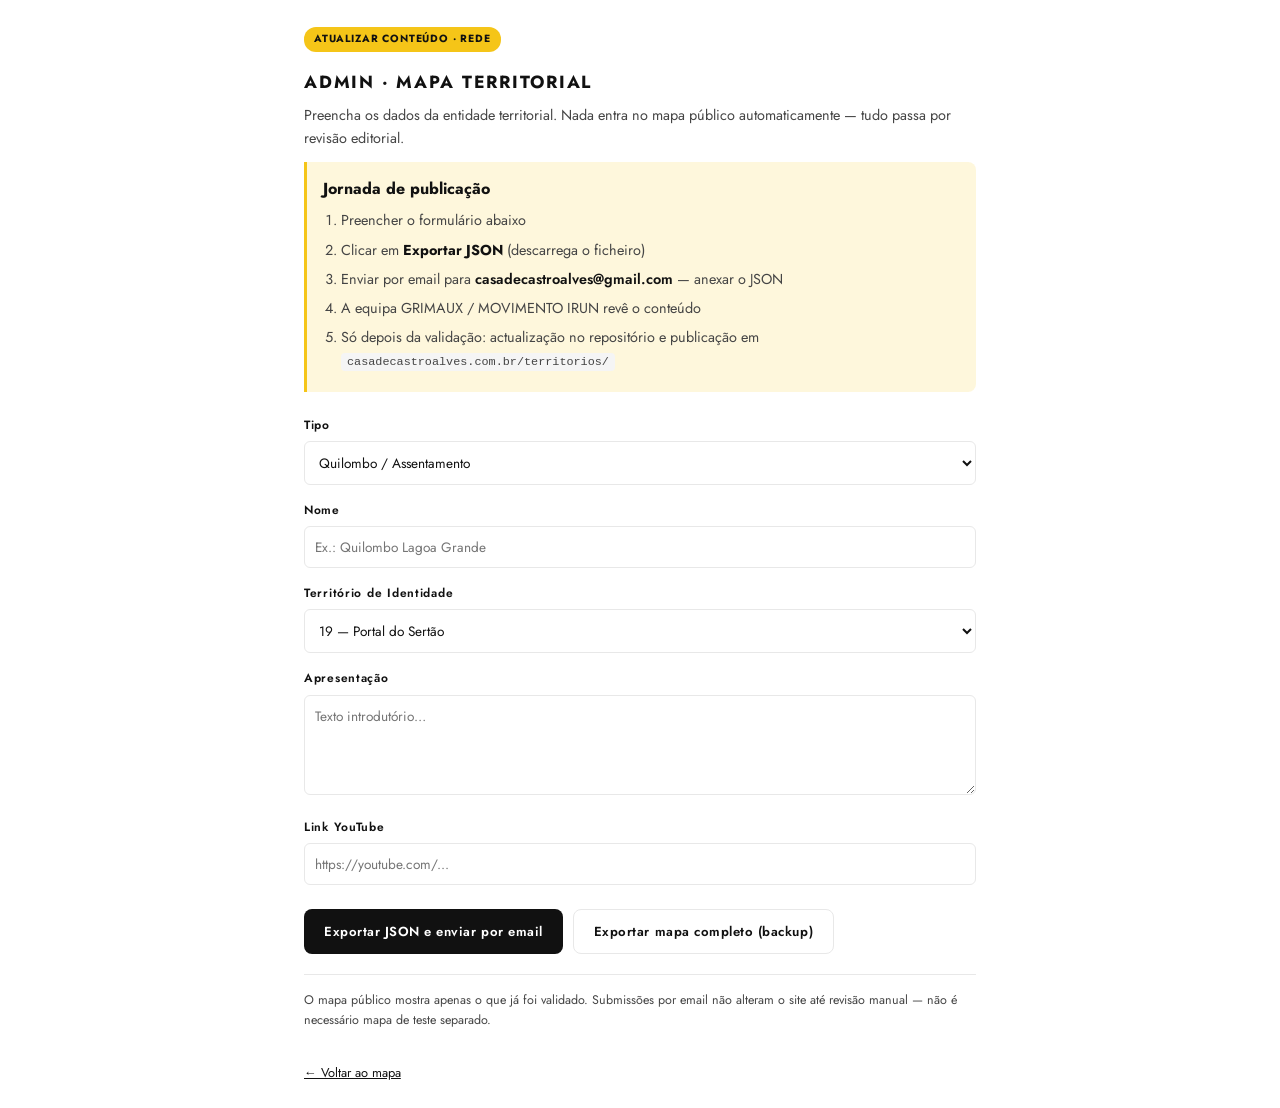
<file: admin/index.html>
<!DOCTYPE html>
<html lang="pt-BR">
<head>
  <meta charset="UTF-8">
  <meta name="viewport" content="width=device-width, initial-scale=1.0">
  <title>Admin — Mapa Territorial MOVIMENTO IRUN</title>
  <link href="https://fonts.googleapis.com/css2?family=Jost:wght@400;600&display=swap" rel="stylesheet">
  <style>
    :root { --bg:#fff; --text:#111; --muted:#454545; --border:#e8e8e8; --yellow:#f5c518; --yellow-dim:rgba(245,197,24,0.15); }
    * { box-sizing: border-box; margin: 0; padding: 0; }
    body { font-family: Jost, sans-serif; background: var(--bg); color: var(--text); padding: 24px; max-width: 720px; margin: 0 auto; line-height: 1.6; }
    h1 { font-size: 1.1rem; letter-spacing: 0.1em; margin-bottom: 8px; }
    p, li { color: var(--muted); margin-bottom: 12px; font-size: 0.9rem; }
    .badge { display: inline-block; background: var(--yellow); color: #111; font-size: 0.65rem; font-weight: 700; padding: 4px 10px; border-radius: 12px; letter-spacing: 0.08em; margin-bottom: 16px; }
    .flow {
      background: var(--yellow-dim);
      border-left: 3px solid var(--yellow);
      padding: 14px 16px;
      margin-bottom: 24px;
      border-radius: 0 8px 8px 0;
    }
    .flow strong { color: var(--text); }
    .flow ol { margin: 8px 0 0 18px; }
    .flow li { margin-bottom: 6px; }
    .email { font-weight: 600; color: var(--text); word-break: break-all; }
    label { display: block; font-size: 0.75rem; font-weight: 600; margin: 16px 0 6px; letter-spacing: 0.06em; color: var(--text); }
    input, select, textarea { width: 100%; padding: 10px; border: 1px solid var(--border); border-radius: 6px; font-family: inherit; font-size: 0.85rem; background: var(--bg); color: var(--text); }
    textarea { min-height: 100px; resize: vertical; }
    .actions { display: flex; flex-wrap: wrap; gap: 10px; margin-top: 24px; }
    button {
      background: #111; color: #fff; border: none; padding: 12px 20px;
      border-radius: 8px; font-family: inherit; font-weight: 600; cursor: pointer;
      letter-spacing: 0.04em; font-size: 0.82rem;
    }
    button.secondary { background: transparent; color: var(--text); border: 1px solid var(--border); }
    button:hover { opacity: 0.9; }
    a { color: inherit; }
    .links { margin-top: 32px; font-size: 0.8rem; }
    code { font-size: 0.82em; background: #f5f5f5; padding: 2px 6px; border-radius: 4px; }
    .note { font-size: 0.78rem; margin-top: 20px; padding-top: 16px; border-top: 1px solid var(--border); }
  </style>
</head>
<body>
  <span class="badge">ATUALIZAR CONTEÚDO · REDE</span>
  <h1>ADMIN · MAPA TERRITORIAL</h1>
  <p>Preencha os dados da entidade territorial. Nada entra no mapa público automaticamente — tudo passa por revisão editorial.</p>

  <div class="flow">
    <strong>Jornada de publicação</strong>
    <ol>
      <li>Preencher o formulário abaixo</li>
      <li>Clicar em <strong>Exportar JSON</strong> (descarrega o ficheiro)</li>
      <li>Enviar por email para <span class="email">casadecastroalves@gmail.com</span> — anexar o JSON</li>
      <li>A equipa GRIMAUX / MOVIMENTO IRUN revê o conteúdo</li>
      <li>Só depois da validação: actualização no repositório e publicação em <code>casadecastroalves.com.br/territorios/</code></li>
    </ol>
  </div>

  <form id="form-entidade" onsubmit="return false;">
    <label for="tipo">Tipo</label>
    <select id="tipo">
      <option value="quilombo">Quilombo / Assentamento</option>
      <option value="municipio">Município</option>
      <option value="projeto">Projeto</option>
      <option value="instituicao">Instituição</option>
    </select>

    <label for="nome">Nome</label>
    <input id="nome" type="text" placeholder="Ex.: Quilombo Lagoa Grande">

    <label for="territorioId">Território de Identidade</label>
    <select id="territorioId">
      <option value="ti-19">19 — Portal do Sertão</option>
      <option value="ti-06">06 — Baixo Sul</option>
      <option value="ti-21">21 — Recôncavo</option>
    </select>

    <label for="apresentacao">Apresentação</label>
    <textarea id="apresentacao" placeholder="Texto introdutório…"></textarea>

    <label for="video">Link YouTube</label>
    <input id="video" type="url" placeholder="https://youtube.com/...">

    <div class="actions">
      <button type="button" id="btn-export">Exportar JSON e enviar por email</button>
      <button type="button" id="btn-export-full" class="secondary">Exportar mapa completo (backup)</button>
    </div>
  </form>

  <p class="note">O mapa público mostra apenas o que já foi validado. Submissões por email não alteram o site até revisão manual — não é necessário mapa de teste separado.</p>

  <div class="links">
    <a href="../index.html">← Voltar ao mapa</a>
  </div>

  <script type="module">
    const EXPORT_EMAIL = "casadecastroalves@gmail.com";

    function openEmail(filename, extra = "") {
      const date = new Date().toISOString().slice(0, 10);
      const subject = encodeURIComponent(`REDE MOVIMENTO IRUN — ${filename}`);
      const body = encodeURIComponent(
        `Nova submissão para o mapa territorial.\n\n` +
          `Ficheiro: ${filename}\n` +
          `Data: ${date}\n${extra}\n\n` +
          `Anexe o JSON descarregado a este email.\n\n` +
          `— Enviado via formulário Admin`
      );
      window.location.href = `mailto:${EXPORT_EMAIL}?subject=${subject}&body=${body}`;
    }

    function downloadJson(data, filename) {
      const blob = new Blob([JSON.stringify(data, null, 2)], { type: "application/json" });
      const a = document.createElement("a");
      a.href = URL.createObjectURL(blob);
      a.download = filename;
      a.click();
      URL.revokeObjectURL(a.href);
    }

    document.getElementById("btn-export").addEventListener("click", () => {
      const nome = document.getElementById("nome").value.trim();
      const slug = nome
        .toLowerCase().normalize("NFD").replace(/[\u0300-\u036f]/g, "")
        .replace(/[^a-z0-9]+/g, "-").replace(/(^-|-$)/g, "") || "nova-entidade";

      const videoUrl = document.getElementById("video").value.trim();
      let videoId = "";
      if (videoUrl) {
        const m = videoUrl.match(/(?:v=|youtu\.be\/|embed\/)([\w-]{11})/);
        videoId = m ? m[1] : videoUrl.split(/v=|youtu.be\//).pop();
      }

      const data = {
        id: slug,
        version: "1.0.0",
        territorioId: document.getElementById("territorioId").value,
        tipo: document.getElementById("tipo").value,
        rede: true,
        meta: {
          nome: nome || slug,
          fonte: "Cartografia Social — Design de Território",
          responsavel: "",
          updatedAt: new Date().toISOString().slice(0, 10),
        },
        sidebar: {
          apresentacao: document.getElementById("apresentacao").value.trim(),
          videos: videoId ? [{ tipo: "youtube", id: videoId, titulo: "Vídeo" }] : [],
        },
      };

      const filename = `${slug}.json`;
      downloadJson(data, filename);
      openEmail(filename, `Entidade: ${nome || slug}`);
    });

    document.getElementById("btn-export-full").addEventListener("click", async () => {
      const { exportMapaJson } = await import("../js/export.js");
      const { filename } = await exportMapaJson({ openEmail: true });
      alert(`Backup descarregado: ${filename}\nAnexe ao email para ${EXPORT_EMAIL}`);
    });
  </script>
</body>
</html>
</file>
